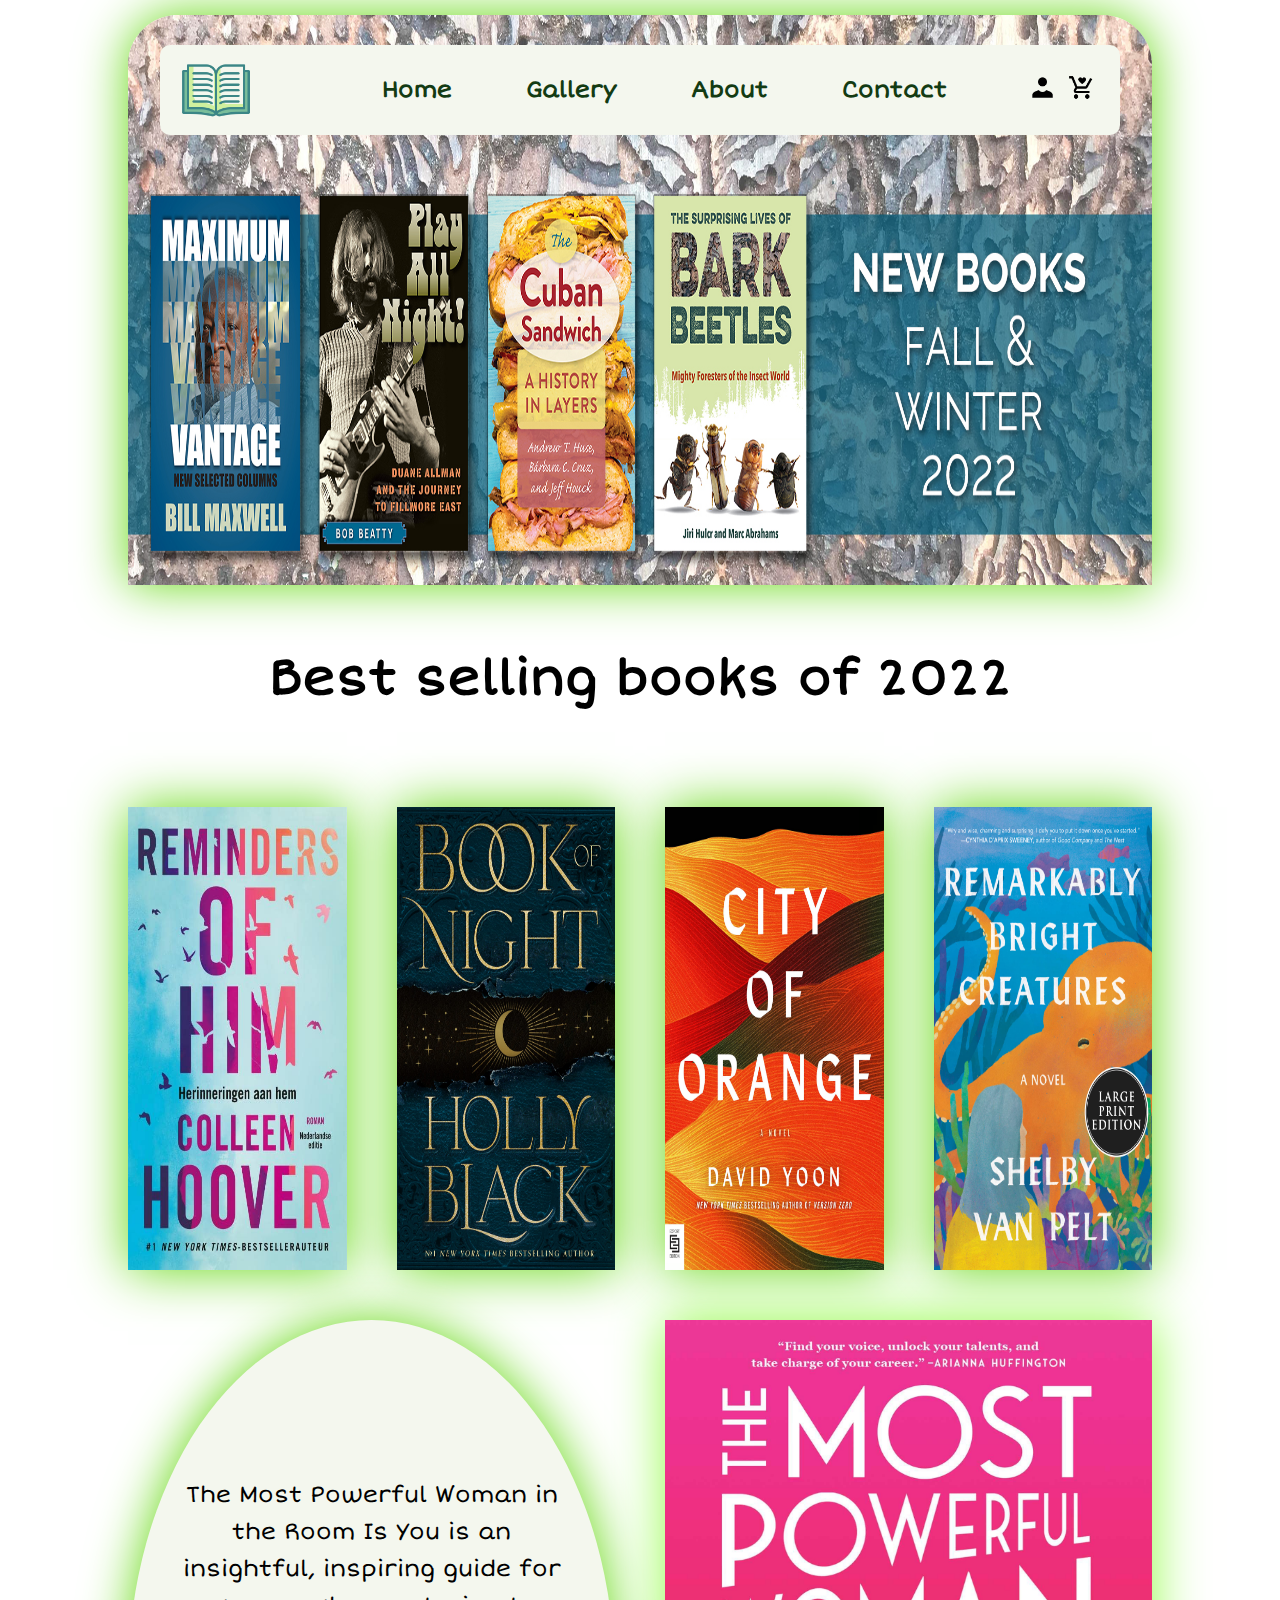
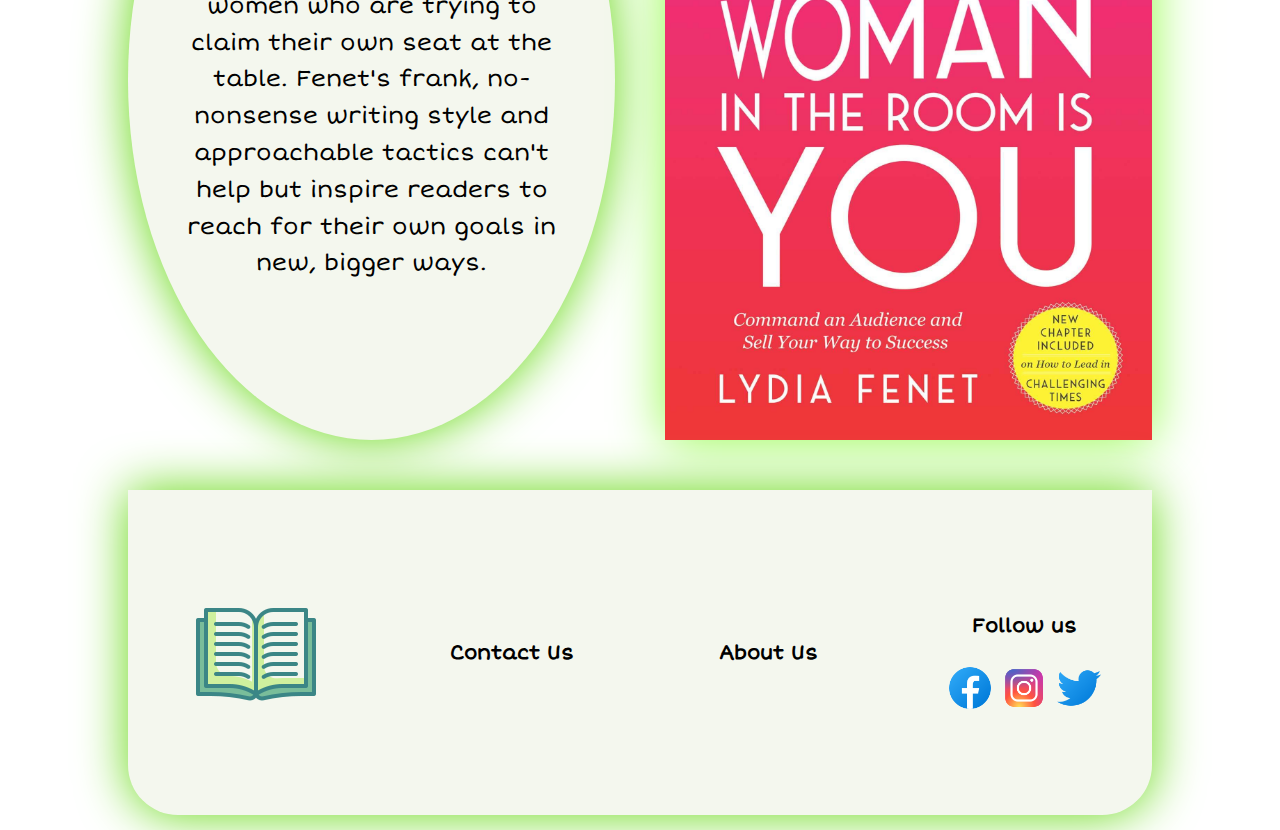
<file: index.html>
<!DOCTYPE html>
<html lang="en">
<head>
  <meta charset="UTF-8">
  <meta http-equiv="X-UA-Compatible" content="IE=edge">
  <meta name="viewport" content="width=device-width, initial-scale=1.0">
  <link rel="preconnect" href="https://fonts.googleapis.com">
  <link rel="preconnect" href="https://fonts.gstatic.com" crossorigin>
  <link href="https://fonts.googleapis.com/css2?family=Short+Stack&display=swap" rel="stylesheet">
  <link rel="stylesheet" href="styles/normalize.css">
  <link rel="stylesheet" href="styles/landing/header.css">
  <link rel="stylesheet" href="styles/landing/grid_main.css">
  <link rel="stylesheet" href="styles/landing/footer.css">
  <title>Bookstore</title>
</head>
<body>
  <header>
    <nav>
      <div class="logo"><a href="index.html"><img src="images/landing/logo.png" alt="book logo"></a></div>
      <div class="navbar-list">
        <ul>
          <li><a href="index.html">Home</a></li>
          <li><a href="pages/gallery.html">Gallery</a></li>
          <li><a href="pages/about.html">About</a></li>
          <li><a href="pages/contact.html">Contact</a></li>
        </ul>
      </div>
      <div class="nav__icons">
        <a href="#"><img src="images/landing/profile.png" alt="profile logo"></a>
        <a href="#"><img src="images/landing/cart.png" alt="cart logo"></a>
      </div>
    </nav>
  </header>

  <main class="grid_container">
    <div class="grid__heading"><h3>Best selling books of 2022</h3></div>
    <div class="grid__main1"></div>
    <div class="main1__card1">
      <a href="#"><img class="main1__img_card" src="images/landing/img1.jpg" alt="book image"></a>
    </div>
    <div class="main1__card2">
      <a href="#"><img class="main1__img_card" src="images/landing/img2.jpg" alt="book image"></a>
    </div>
    <div class="main1__card3">
      <a href="#"><img class="main1__img_card" src="images/landing/img3.jpg" alt="book image"></a>
    </div>
    <div class="main1__card4">
      <a href="#"><img class="main1__img_card" src="images/landing/img4.jpg" alt="book image"></a>
    </div>
    <div class="grid__main2"></div>
    <div class="main2__card1">
      <p class="main2__paragraph">The Most Powerful Woman in the Room Is You is an insightful,
        inspiring guide for women who are trying to claim their own seat at the table.
        Fenet's frank, no-nonsense writing style and approachable tactics can't help but
        inspire readers to reach for their own goals in new, bigger ways.
      </p>
    </div>
    <div class="main2__card2">
      <a href="#"><img class="main2__img_card" src="images/landing/main2_img.jpg" alt="book image"></a>
    </div>
  </main>

  <footer>
    <div class="footer__card1">
      <a href="index.html"><img src="images/landing/logo.png" alt="logo"></a>
    </div>
    <div class="footer__card2">
      <a class="footer__a" href="pages/contact.html"><h4>Contact Us</h4></a>
    </div>
    <div class="footer__card3">
      <a class="footer__a" href="pages/about.html"><h4>About Us</h4></a>
    </div>
    <div class="footer__card4">
      <h4 class="footer__a">Follow us</h4>
      <div>
        <a href="#"><img src="images/landing/facebook.png" alt="facebook icon"></a>
        <a href="#"><img src="images/landing/instagram.png" alt="instagram icon"></a>
        <a href="#"><img src="images/landing/twitter.png" alt="twitter icon"></a>
      </div>
    </div>
  </footer>
</body>
</html>
</file>
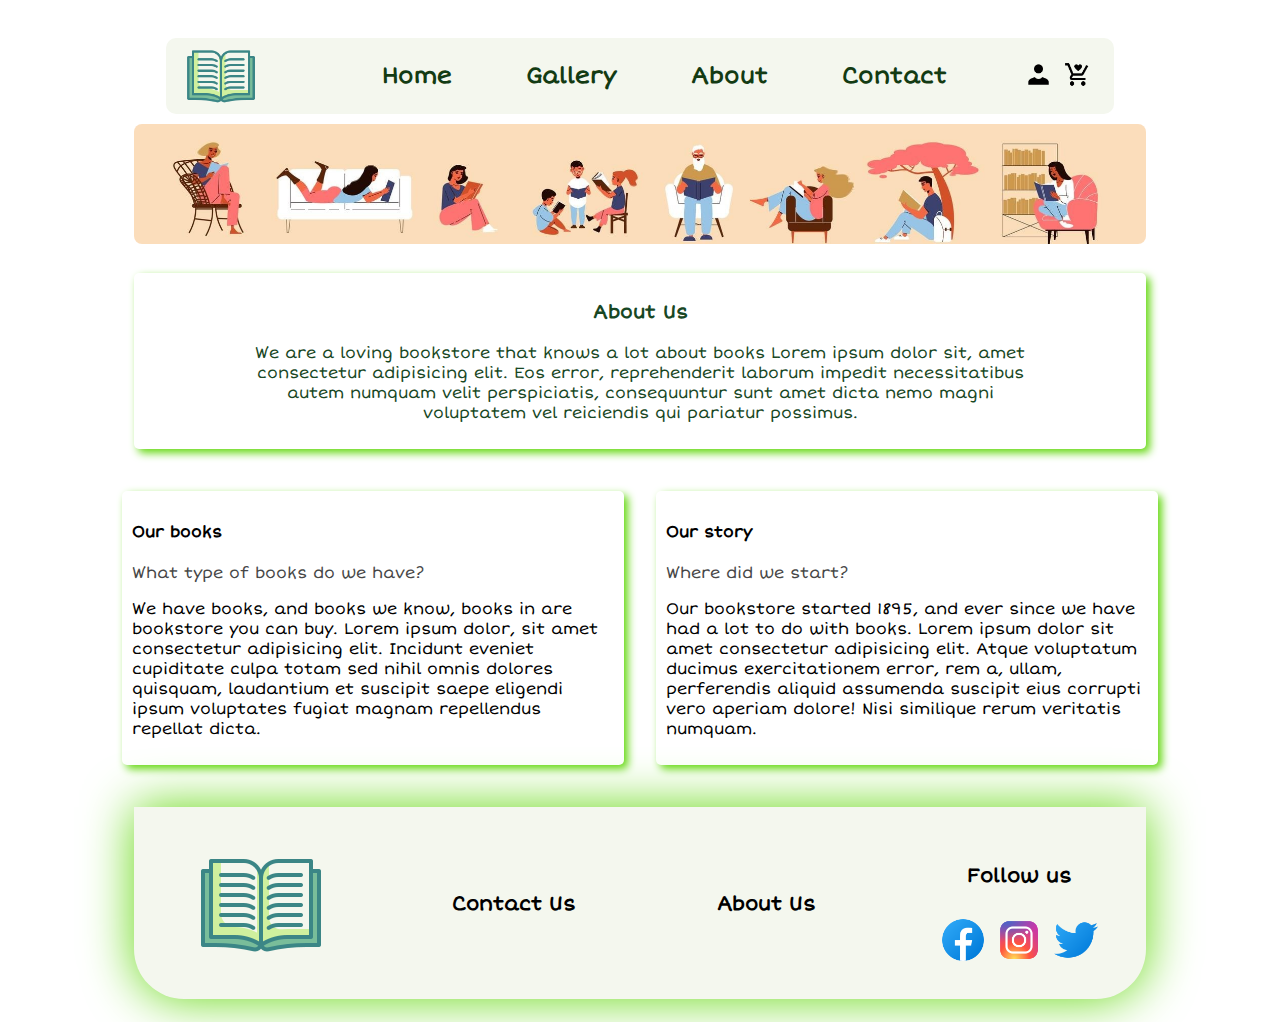
<file: pages/about.html>
<!DOCTYPE html>
<html lang="en">
  <head>
    <meta charset="UTF-8" />
    <meta http-equiv="X-UA-Compatible" content="IE=edge" />
    <meta name="viewport" content="width=device-width, initial-scale=1.0" />
    <link href="https://fonts.googleapis.com/css2?family=Short+Stack&display=swap" rel="stylesheet">
    <link rel="stylesheet" href="../styles/about.css">
    <link rel="stylesheet" href="../styles/landing/footer.css">
    <title>Books Store</title>
</head>
<body>

  <nav>
    <div class="logo"><a href="../index.html"><img src="../images/landing/logo.png" alt="book logo"></a></div>
    <div class="navbar-list">
      <ul>
        <li><a href="../index.html">Home</a></li>
        <li><a href="../pages/gallery.html">Gallery</a></li>
        <li><a href="../pages/about.html">About</a></li>
        <li><a href="../pages/contact.html">Contact</a></li>
      </ul>
    </div>
    <div class="nav__icons">
      <a href="#"><img src="../images/landing/profile.png" alt="profile logo"></a>
      <a href="#"><img src="../images/landing/cart.png" alt="cart logo"></a>
    </div>
  </nav>


  <main>
    <div class="container__about__image"></div>
    
    <div class="about__container__header">
      <div class="about__items__header">
        <h3>About Us</h3>
        <p>We are a loving bookstore that knows a lot about books Lorem ipsum dolor sit, amet consectetur adipisicing elit. Eos error, reprehenderit laborum impedit necessitatibus autem numquam velit perspiciatis, consequuntur sunt amet dicta nemo magni voluptatem vel reiciendis qui pariatur possimus.</p>
      </div>
    </div>

    <div class="row__our">
      <div class="container__our">
        <div class="items__our">
          <h4 class="header__our">Our books</h4>
          <p class="main__title__our">What type of books do we have?</p>
          <p>We have books, and books we know, books in are bookstore you can buy. Lorem ipsum dolor, sit amet consectetur adipisicing elit. 
            Incidunt eveniet cupiditate culpa totam sed nihil omnis dolores quisquam, laudantium et suscipit saepe eligendi ipsum voluptates fugiat magnam repellendus repellat dicta.</p>
        </div>
      </div>
    
      <div class="container__our">
        <div class="items__our">
          <h4 class="header__our">Our story</h4>
          <p class="main__title__our">Where did we start?</p>
          <p>Our bookstore started 1895, and ever since we have had a lot to do with books. Lorem ipsum dolor sit amet consectetur adipisicing elit. 
            Atque voluptatum ducimus exercitationem error, rem a, ullam, perferendis aliquid assumenda suscipit eius corrupti vero aperiam dolore! Nisi similique rerum veritatis numquam.</p>
        </div>
      </div>
    </div>

    <footer>
      <div class="footer__card1">
        <a href="../index.html"><img src="../images/landing/logo.png" alt="logo"></a>
      </div>
      <div class="footer__card2">
        <a class="footer__a" href="../pages/contact.html"><h4>Contact Us</h4></a>
      </div>
      <div class="footer__card3">
        <a class="footer__a" href="../pages/about.html"><h4>About Us</h4></a>
      </div>
      <div class="footer__card4">
        <h4 class="footer__a">Follow us</h4>
        <div>
          <a href="#"><img src="../images/landing/facebook.png" alt="facebook icon"></a>
          <a href="#"><img src="../images/landing/instagram.png" alt="instagram icon"></a>
          <a href="#"><img src="../images/landing/twitter.png" alt="twitter icon"></a>
        </div>
      </div>
    </footer>
  </main>
</body>
</html>
</file>
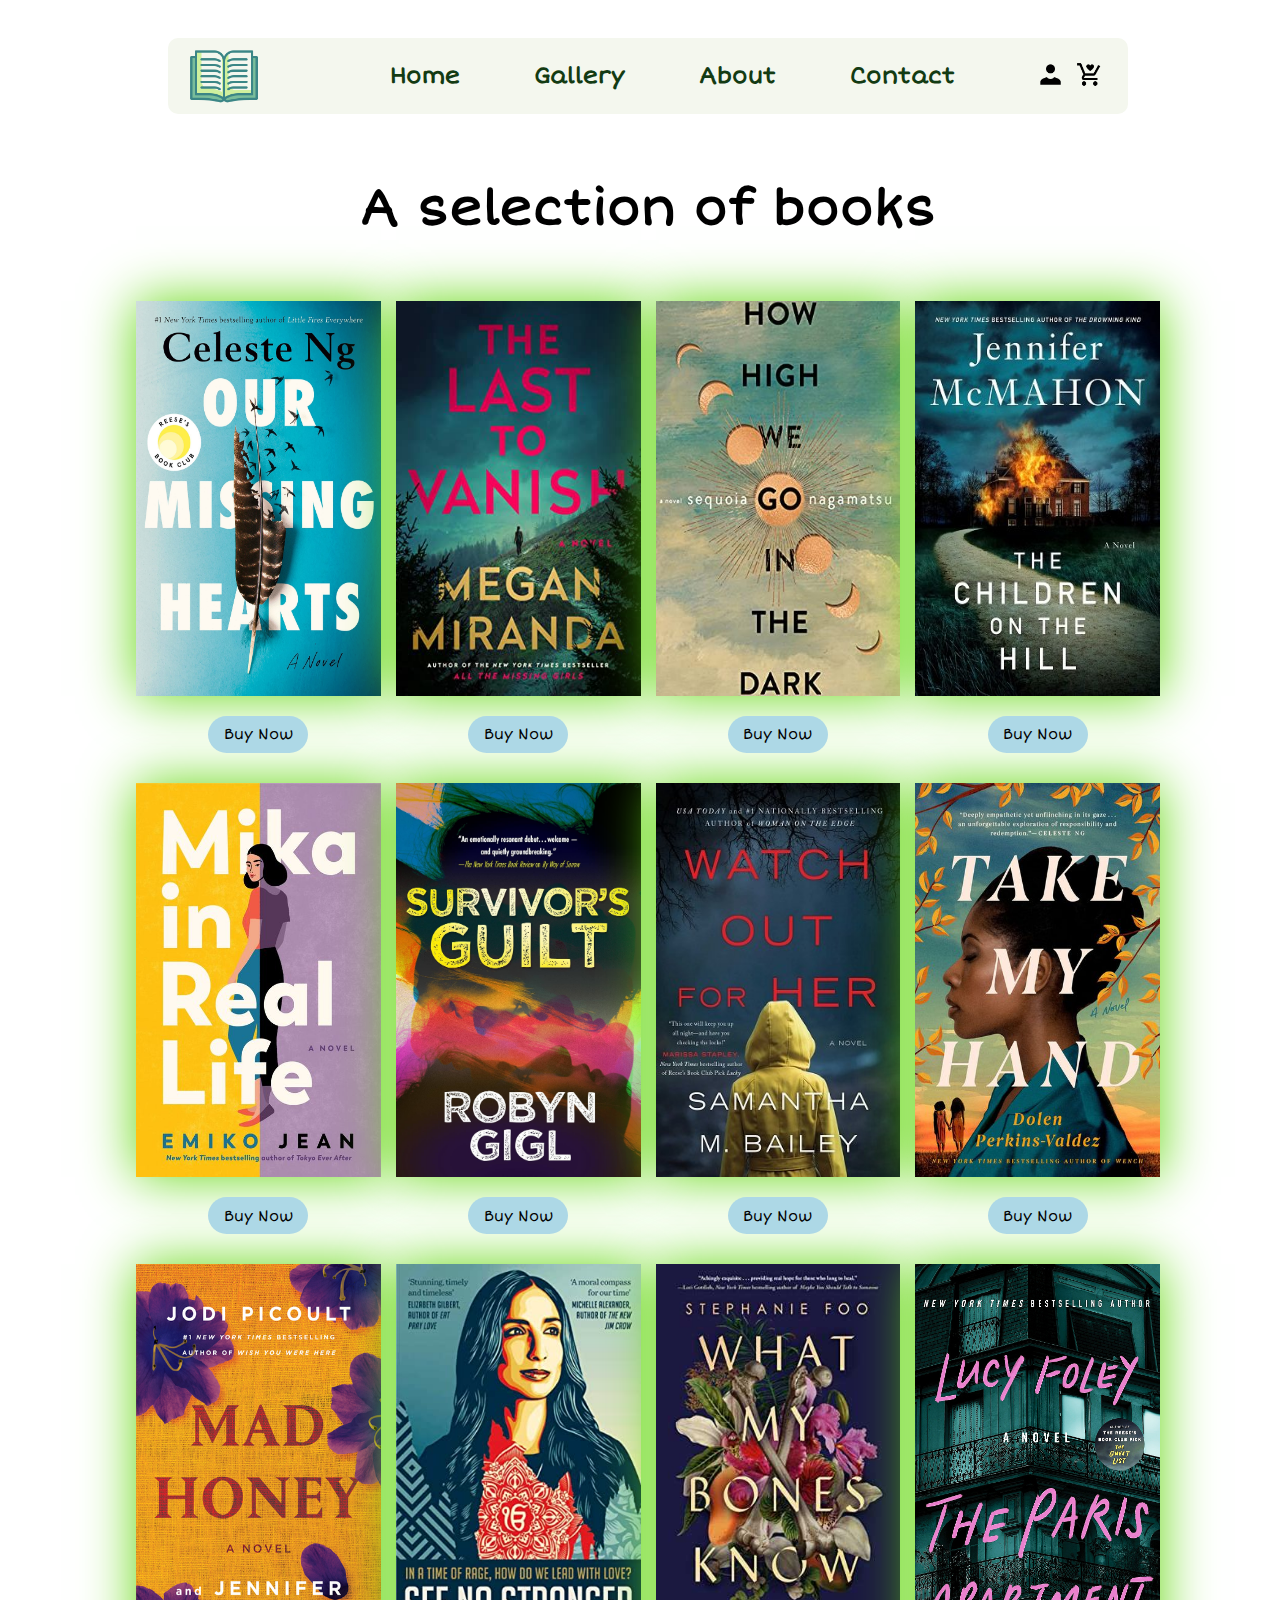
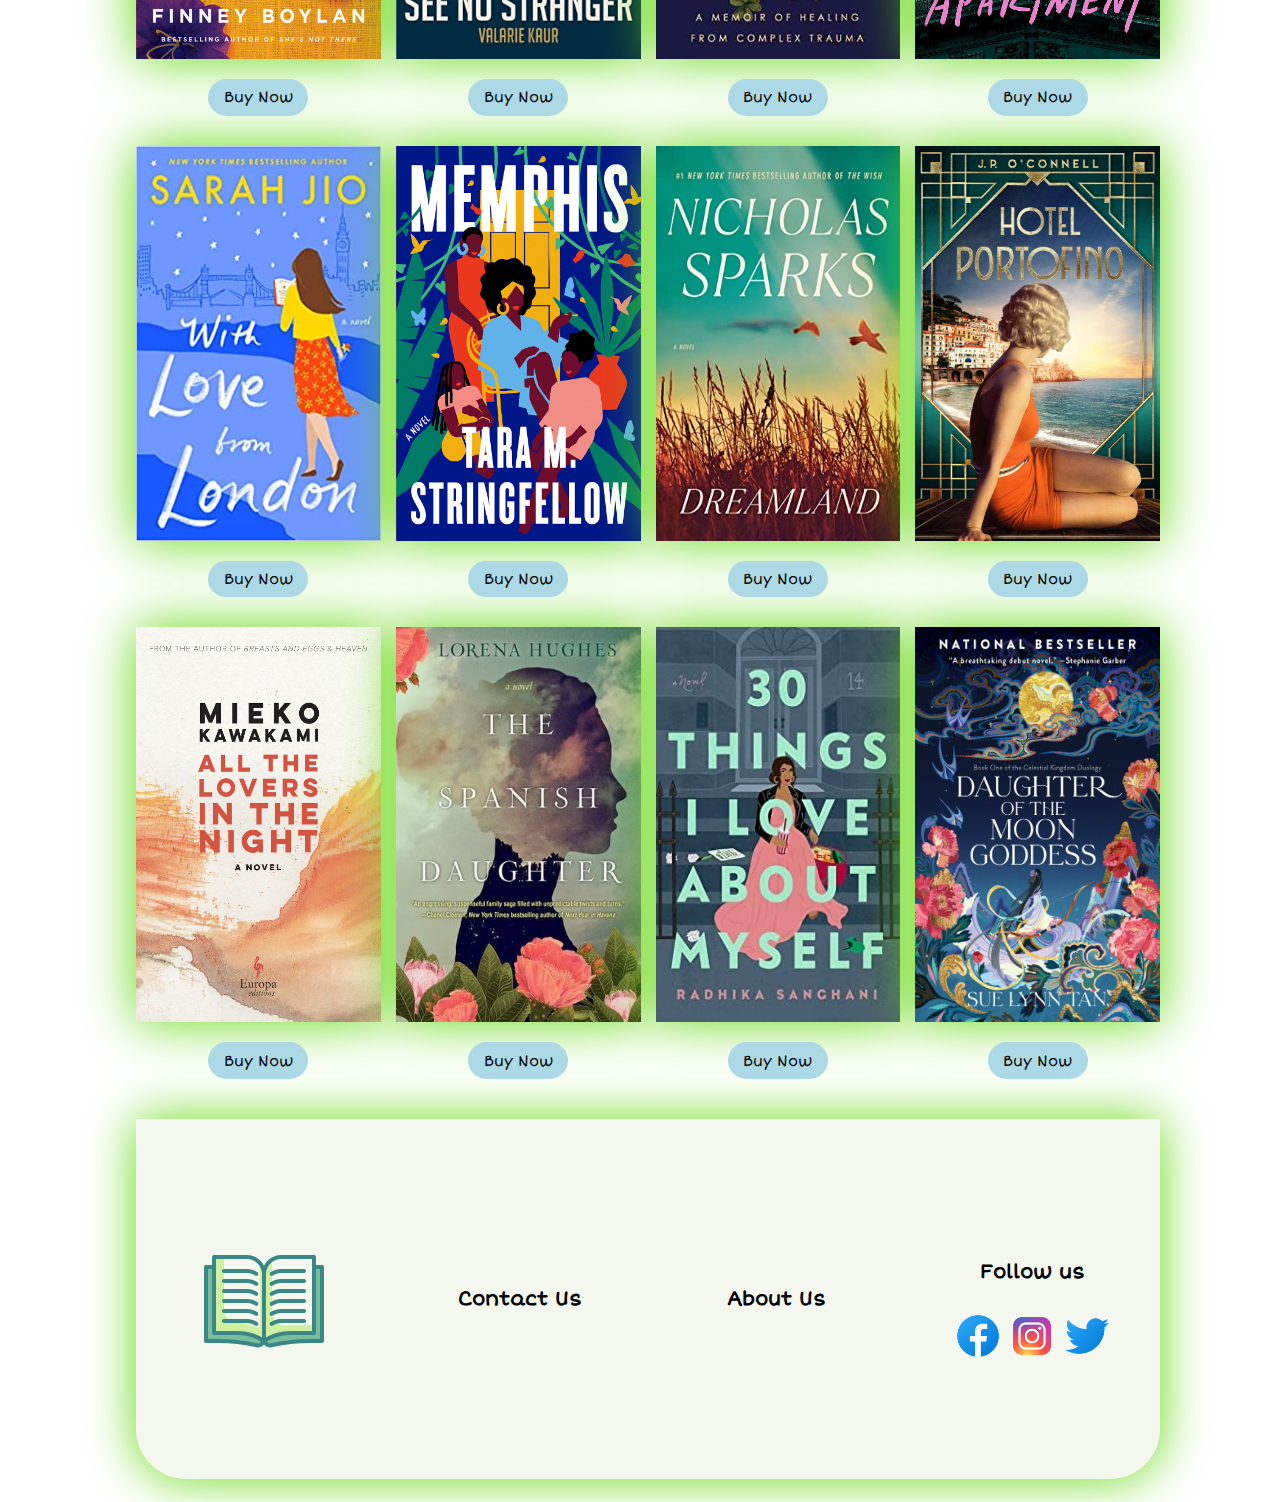
<file: pages/gallery.html>
<!DOCTYPE html>
<html>
  <head>
    <meta charset="UTF-8">
    <meta http-equiv="X-UA-Compatible" content="IE=edge">
    <meta name="viewport" content="width=device-width, initial-scale=1.0">
    <link rel="preconnect" href="https://fonts.googleapis.com">
    <link rel="preconnect" href="https://fonts.gstatic.com" crossorigin>
    <link href="https://fonts.googleapis.com/css2?family=Short+Stack&display=swap" rel="stylesheet"> 
    <link rel="stylesheet" href="../styles/gallery.css">
    <link rel="stylesheet" href="../styles/landing/footer.css">
  </head>
      
  <body>
    <nav>
      <div class="logo"><a href="../index.html"><img src="../images/landing/logo.png" alt="book logo"></a></div>
      <div class="navbar-list">
        <ul>
          <li><a href="../index.html">Home</a></li>
          <li><a href="../pages/gallery.html">Gallery</a></li>
          <li><a href="../pages/about.html">About</a></li>
          <li><a href="../pages/contact.html">Contact</a></li>
        </ul>
      </div>
      <div class="nav__icons">
        <a href="#"><img src="../images/landing/profile.png" alt="profile logo"></a>
        <a href="#"><img src="../images/landing/cart.png" alt="cart logo"></a>
      </div>
    </nav>

    <h1 class="heading1">A selection of books</h1>
    <div class="main_container">
      <div class="img_container">
          <img class="img1 img_size" src="../images/gallery/img1.jpg" alt="book cover1">
          <button class="img_btn"><a href="#">Buy Now</a></button>
      </div>
      <div class="img_container">
          <img class="img2 img_size" src="../images/gallery/img2.jpg" alt="book cover2">
          <button class="img_btn"><a href="#">Buy Now</a></button>
      </div>
      <div class="img_container">
          <img class="img3 img_size" src="../images/gallery/img3.jpg" alt="book cover3">
          <button class="img_btn"><a href="#">Buy Now</a></button>
      </div>
      <div class="img_container">
          <img class="img4 img_size" src="../images/gallery/img4.jpg" alt="book cover4">
          <button class="img_btn"><a href="#">Buy Now</a></button>
      </div>
      <div class="img_container">
          <img class="img5 img_size" src="../images/gallery/img5.jpg" alt="book cover5">
          <button class="img_btn"><a href="#">Buy Now</a></button>
      </div>
      <div class="img_container">
          <img class="img6 img_size" src="../images/gallery/img6.jpg" alt="book cover6">
          <button class="img_btn"><a href="#">Buy Now</a></button>
      </div>
      <div class="img_container">
          <img class="img7 img_size" src="../images/gallery/img7.jpg" alt="book cover7">
          <button class="img_btn"><a href="#">Buy Now</a></button>
      </div>
      <div class="img_container">
          <img class="img8 img_size" src="../images/gallery/img8.jpg" alt="book cover8">
          <button class="img_btn"><a href="#">Buy Now</a></button>
      </div>
      <div class="img_container">
          <img class="img9 img_size" src="../images/gallery/img9.jpeg" alt="book cover9">
          <button class="img_btn"><a href="#">Buy Now</a></button>
      </div>
      <div class="img_container">
          <img class="img10 img_size" src="../images/gallery/img10.jpg" alt="book cover10">
          <button class="img_btn"><a href="#">Buy Now</a></button>
      </div>
      <div class="img_container">
          <img class="img11 img_size" src="../images/gallery/img11.jpg" alt="book cover11">
          <button class="img_btn"><a href="#">Buy Now</a></button>
      </div>
      <div class="img_container">
          <img class="img12 img_size" src="../images/gallery/img12.jpg" alt="book cover12">
          <button class="img_btn"><a href="#">Buy Now</a></button>
      </div>
      <div class="img_container">
          <img class="img13 img_size" src="../images/gallery/img13.jpg" alt="book cover13">
          <button class="img_btn"><a href="#">Buy Now</a></button>
      </div>
      <div class="img_container">
          <img class="img14 img_size" src="../images/gallery/img14.jpeg" alt="book cover14">
          <button class="img_btn"><a href="#">Buy Now</a></button>
      </div>
      <div class="img_container">
          <img class="img15 img_size" src="../images/gallery/img15.jpg" alt="book cover15">
          <button class="img_btn"><a href="#">Buy Now</a></button>
      </div>
      <div class="img_container">
          <img class="img16 img_size" src="../images/gallery/img16.jpeg" alt="book cover16">
          <button class="img_btn"><a href="#">Buy Now</a></button>
      </div>
      <div class="img_container">
          <img class="img17 img_size" src="../images/gallery/img17.jpg" alt="book cover17">
          <button class="img_btn"><a href="#">Buy Now</a></button>
      </div>
      <div class="img_container">
          <img class="img18 img_size" src="../images/gallery/img18.jpg" alt="book cover18">
          <button class="img_btn"><a href="#">Buy Now</a></button>
      </div>
      <div class="img_container">
          <img class="img19 img_size" src="../images/gallery/img19.jpg" alt="book cover19">
          <button class="img_btn"><a href="#">Buy Now</a></button>
      </div>
      <div class="img_container">
          <img class="img20 img_size" src="../images/gallery/img20.jpg" alt="book cover20">
          <button class="img_btn"><a href="#">Buy Now</a></button>
      </div>
    </div>
    <footer>
      <div class="footer__card1">
        <a href="../index.html"><img src="../images/landing/logo.png" alt="logo"></a>
      </div>
      <div class="footer__card2">
        <a class="footer__a" href="../pages/contact.html"><h4>Contact Us</h4></a>
      </div>
      <div class="footer__card3">
        <a class="footer__a" href="../pages/about.html"><h4>About Us</h4></a>
      </div>
      <div class="footer__card4">
        <h4 class="footer__a">Follow us</h4>
        <div>
          <a href="#"><img src="../images/landing/facebook.png" alt="facebook icon"></a>
          <a href="#"><img src="../images/landing/instagram.png" alt="instagram icon"></a>
          <a href="#"><img src="../images/landing/twitter.png" alt="twitter icon"></a>
        </div>
      </div>
    </footer>
  </body>
</html>
</file>
<file: styles/landing/header.css>
body {
    background-color: white;
    display: flex;
    align-items: center;
    flex-direction: column;
    height: 270vh;
}

header {
    display: flex;
    justify-content: center;
    width: 80%;
    height: 70vh;
    margin: 15px 0 15px 0;
    border-radius: 50px 50px 0px 0px;
    box-shadow: 0px 0px 50px #64d810;
    background-image: url(../../images/landing/header_img1.jpg);
    background-size: 100% 100%;
    animation: slider 35s infinite;
}

@keyframes slider {
    0% { background-image: url(../../images/landing/header_img1.jpg);
        background-size: 100% 100%;
    }
    16% { background-image: url(../../images/landing/header_img1.jpg);
        background-size: 100% 100%;
    }
    32% { background-image: url(../../images/landing/header_img2.jpg);
        background-size: 100% 100%;
    }
    48% { background-image: url(../../images/landing/header_img3.jpg);
        background-size: 100% 100%;
    }
    64% { background-image: url(../../images/landing/header_img4.jpg);
        background-size: 100% 100%;
    }
    80% { background-image: url(../../images/landing/header_img5.jpg);
        background-size: 100% 100%;
    }
}

nav {
    position: fixed;
    z-index: 1;
    display: flex;
    justify-content: space-around;
    align-items: center;
    height: 10%;
    width: 75%;
    margin-top: 30px;
    background-color: hsl(78, 36%, 95%);
    border-radius: 10px;
}

.logo {
    display: flex;
    align-items: center;
    height: 100%;
    width: 9%;
}

.logo img {
    height: 8vh;
    width: 100%;
}

.navbar-list {
    display: flex;
    justify-content: center;
}

.navbar-list li {
    display: inline;
    padding:35px;
}

.navbar-list a {
    font-size: 23px;
    font-weight: 700;
    font-family: 'Short Stack', cursive;
    color: rgb(19, 59, 19);
    text-decoration: none;
}

.navbar-list a:hover {
    color: #64d810;
}

.nav__icons {
    display: flex;
    justify-content: space-around;
    align-items: center;
    height: 100%;
    width: 8%;
}

.nav__icons img {
    height:3vh;
    width: 100%;
}
</file>
<file: styles/landing/grid_main.css>
.grid_container {
    display: grid;
    grid-template: repeat(11, 1fr) / repeat(8, 1fr);
    gap: 50px;
    height: 160vh;
    width: 80%;
    margin-bottom: 50px;
}

.grid__heading {
    display: grid;
    align-content: flex-end;
    grid-area: 1 / 1 / 2 / 9;
}

.grid__heading h3 {
    font-family: 'Short Stack', cursive;
    font-size: 50px;
    text-align: center;
}

.grid__main1 {
    grid-area: 2 / 1 / 6 / 9;
}

.main1__card1 {
    grid-area: 2 / 1 / 6 / 3;
}

.main1__card2 {
    grid-area: 2 / 3 / 6 / 5;
}

.main1__card3 {
    grid-area: 2 / 5 / 6 / 7;
}

.main1__card4 {
    grid-area: 2 / 7 / 6 / 9;
}

.main1__img_card {
    height: 100%;
    width: 100%;
    box-shadow: 0px 0px 50px #64d810;
}

.main1__img_card:hover {
    border: 10px solid #64d810;
    border-radius: 15px;
    transition: all 0.3s ease-in-out;
    transform: scale(1.1);
}

.grid__main2 {
    grid-area: 6 / 1 / 12 / 9;
}

.main2__card1 {
    display: flex;
    justify-content: center;
    align-items: center;
    grid-area: 6 / 1 / 12 / 5;
    background-color: hsl(78, 36%, 95%);
    border-radius: 50%;
    box-shadow: 0 0 50px 0 #64d810;
}

.main2__card2 {
    grid-area: 6 / 5 / 12 / 9;
}

.main2__img_card {
    height: 100%;
    width: 100%;
    box-shadow: 0px 0px 50px #92fb46;
}

.main2__paragraph {
    width: 80%;
    text-align: center;
    font-size: 23px;
    font-family: 'Short Stack', cursive;
    line-height: 1.6;
}
</file>
<file: styles/landing/footer.css>
footer {
    display: grid;
    grid-template: 1fr 1fr / 1fr 1fr 1fr 1fr;
    height: 40vh;
    width: 80%;
    border-radius: 0px 0px 50px 50px;
    box-shadow: 0px 0px 50px #64d810;
    background-color: hsl(78, 36%, 95%);
    margin-bottom: 15px;
}

.footer__card1 {
    display: grid;
    justify-content: center;
    align-items: center;
    grid-area: 1 / 1 / 3 / 2;
}

.footer__card2 {
    display: grid;
    justify-content: center;
    align-content: center;
    grid-area: 1 / 2 / 3 / 3;
}

.footer__card3 {
    display: grid;
    justify-content: center;
    align-content: center;
    grid-area: 1 / 3 / 3 / 4;
}

.footer__card4 {
    display: flex;
    flex-direction: column;
    justify-content: center;
    align-items: center;
    grid-area: 1 / 4 / 3 / 5;
}

.footer__card4 img {
    height: 50px;
}

.footer__a {
    font-family:'Short Stack', cursive;
    font-size: 20px;
    color: black;
    text-decoration: none;
}
</file>
<file: styles/about.css>
body {
  display: flex;
  flex-direction: column;
  align-items: center;
}

nav {
  position: sticky;
  z-index: 1;
  display: flex;
  justify-content: space-around;
  align-items: center;
  height: 10%;
  width: 75%;
  margin-top: 30px;
  background-color: hsl(78, 36%, 95%);
  border-radius: 10px;
  top: 20px;
}

.logo {
  display: flex;
  align-items: center;
  height: 100%;
  width: 9%;
}

.logo img {
  height: 8vh;
  width: 100%;
}

.navbar-list {
  display: flex;
  justify-content: center;
}

.navbar-list li {
  display: inline;
  padding:35px;
}

.navbar-list a {
  font-size: 23px;
  font-weight: 700;
  font-family: 'Short Stack', cursive;
  color: rgb(19, 59, 19);
  text-decoration: none;
}

.navbar-list a:hover {
  color: #64d810;
}

.nav__icons {
  display: flex;
  justify-content: space-around;
  align-items: center;
  height: 100%;
  width: 8%;
}

.nav__icons img {
  height:3vh;
  width: 100%;
}

main {
  font-family: 'Short Stack', cursive;
  width: 100%;
  height: 100vh;
  display: flex;
  align-items: center;
  flex-direction: column;
  margin: 0;
  gap: 1rem;
}

.container__about__image {
  width: 80%;
  height: 25vh;
  display: flex;
  justify-content: center;
  margin-top: 10px;
  background-image: url(../images/about/people-books.jpg);
  background-size: cover;
  background-repeat: no-repeat;
  background-position: center;
  border-radius: 8px;
}

.about__container__header {
  width: 80%;
  display: flex;
  justify-content: center;
  color: #184724;
  border-radius: 5px;
  margin: 1%;
  box-shadow: 4px 4px 8px 0 #64D810;
}
  
.about__items__header {
  width: 80%;
  padding: 1%;
  text-align: center;
}
  
.row__our {
  display: flex;
  justify-content: center;
  padding: 5px;
  margin-bottom: 1%;
  gap: 1rem;
}
  
.container__our {
  width: 40%;
  box-shadow: 4px 4px 8px 0 #64D810;
  border-radius: 5px;
  margin: 8px;
}
  
.items__our {
  padding: 10px;
}
  
  
.main__title__our {
  color: #474747;
}
</file>
<file: styles/gallery.css>
body {
    display:flex;
    flex-direction: column;
    align-items: center;
    width: 100%;
}

nav {
    position: sticky;
    top: 20px;
    z-index: 1;
    display: flex;
    justify-content: space-around;
    align-items: center;
    height: 10%;
    width: 75%;
    margin-top: 30px;
    background-color: hsl(78, 36%, 95%);
    border-radius: 10px;
}

.logo {
    display: flex;
    align-items: center;
    height: 100%;
    width: 9%;
}

.logo img {
    height: 8vh;
    width: 100%;
}

.navbar-list {
    display: flex;
    justify-content: center;
}

.navbar-list li {
    display: inline;
    padding:35px;
}

.navbar-list a {
    font-size: 23px;
    font-weight: 700;
    font-family: 'Short Stack', cursive;
    color: rgb(19, 59, 19);
    text-decoration: none;
}

.navbar-list a:hover {
    color: #64d810;
}

.nav__icons {
    display: flex;
    justify-content: space-around;
    align-items: center;
    height: 100%;
    width: 8%;
}

.nav__icons img {
    height:3vh;
    width: 100%;
}

.heading1{
    font-family: 'short stack', cursive;
    font-size: 50px;
    font-weight: 700;
    line-height: 60px;
    color:#000000;
    padding: 30px 0;
}

.main_container {
    display: grid;
    height: auto;
    grid-template-columns: repeat(4, 1fr);
    grid-template-rows: repeat(5, 1fr);
    margin-bottom: 60px;
    gap: 15px;
    row-gap: 50px;
    width: 80%;
}

.img_container {
    display: flex;
    flex-direction: column;
    align-items: center;
}

.img1 {
    grid-area: 1/1/2/2;
}

.img2 {
    grid-area: 1/2/2/3;
}

.img3 {
    grid-area: 1/3/2/4;
}

.img4 {
    grid-area: 1/4/2/5;
}

.img5 {
    grid-area: 2/1/3/2;
}

.img6 {
    grid-area: 2/2/3/3;
}

.img7 {
    grid-area: 2/3/2/4;
}

.img8 {
    grid-area: 2/4/3/5;
}

.img9 {
    grid-area: 3/1/4/2;
}

.img10 {
    grid-area: 3/2/4/3;
}

.img11 {
    grid-area: 3/3/4/4;
}

.img12 {
    grid-area: 3/4/4/5;
}

.img13 {
    grid-area: 4/1/5/2;

}

.img14 {
    grid-area: 4/2/5/3;
}

.img15 {
    grid-area: 4/3/5/4;
}

.img16 {
    grid-area: 4/4/5/5;
}

.img17 {
    grid-area: 5/1/6/2;
}

.img18 {
    grid-area: 5/2/6/3;
}

.img19 {
    grid-area: 5/3/6/4;
}

.img20 {
    grid-area: 5/4/6/5;
}
    
.img_size {
    height: 100%;
    width: 100%;
    box-shadow: 0px 0px 50px #64d810;
}

.img_size:hover {
    border: 5px solid #64d810;
    border-radius: 15px;
    transition: all 0.3s ease-in-out;
    transform: scale(1.1);
}

.img_btn {
    position: relative;
    top: 20px;
    font-family: 'short stack' , cursive;
    font-style: normal;
    font-size: 15px;
    font-weight: 200;
    line-height: 20px;
    text-align: center;
    width: 100px;
    height:40px;
    border-radius: 25px;
    border: none;
    background-color: lightblue;
}

.img_btn:hover{
    background-color: #64d810;
    transition: all 0.3s ease-in-out;
}

.img_container a {
    text-decoration: none;
    color: #000000;
}
</file>
